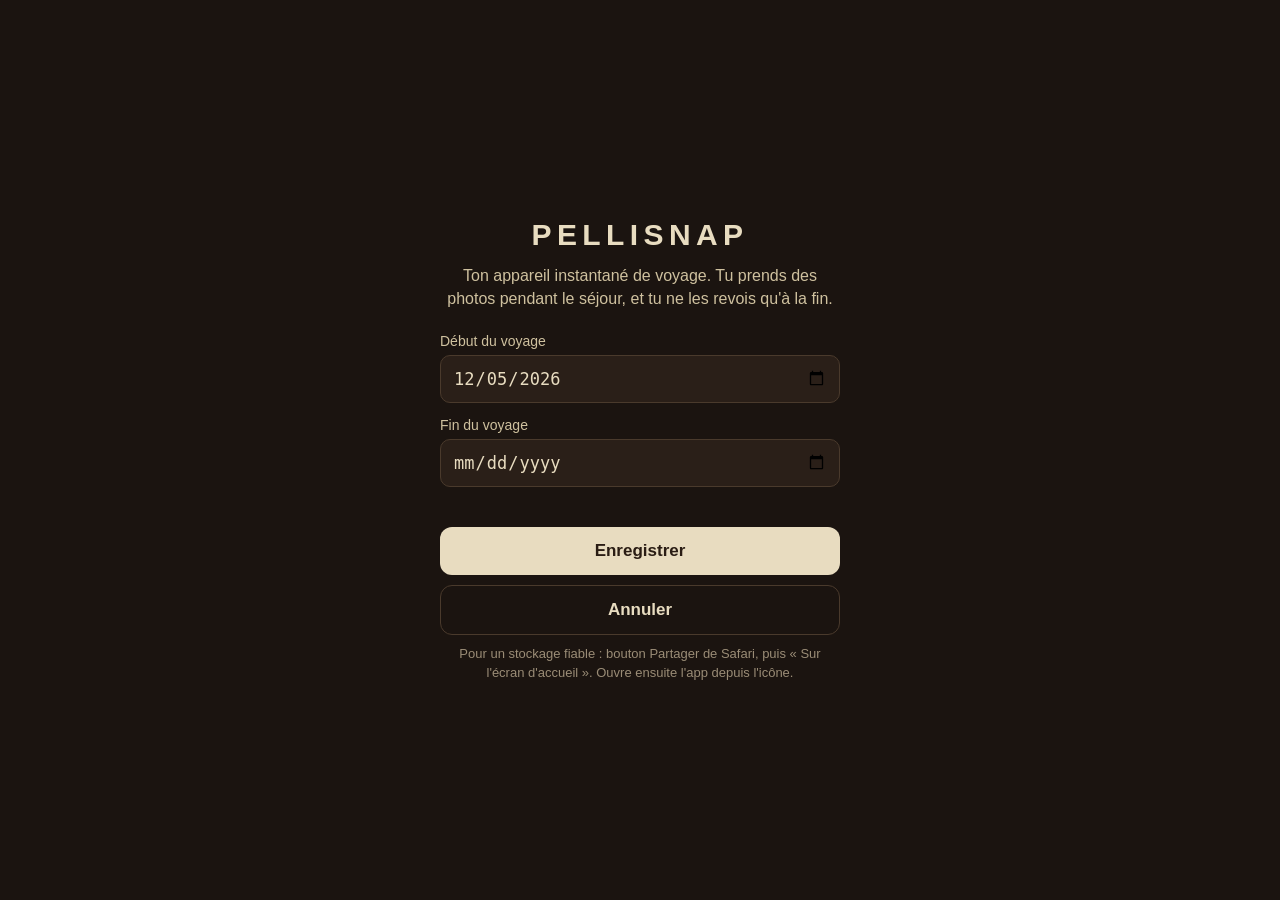
<file: index.html>
<!doctype html>
<html lang="fr">
<head>
<meta charset="utf-8">
<meta name="viewport" content="width=device-width,initial-scale=1,maximum-scale=1,user-scalable=no,viewport-fit=cover">
<meta name="apple-mobile-web-app-capable" content="yes">
<meta name="mobile-web-app-capable" content="yes">
<meta name="apple-mobile-web-app-status-bar-style" content="black-translucent">
<meta name="apple-mobile-web-app-title" content="Pellisnap">
<meta name="theme-color" content="#1b1410">
<link rel="manifest" href="manifest.webmanifest">
<link rel="apple-touch-icon" href="apple-touch-icon.png">
<link rel="icon" href="icon-192.png">
<title>Pellisnap</title>
<link rel="stylesheet" href="style.css">
</head>
<body>
<div id="flash"></div>

<main>

  <!-- Réglage du voyage -->
  <section id="sSetup" hidden>
    <h1>Pellisnap</h1>
    <p class="lead">Ton appareil instantané de voyage. Tu prends des photos pendant le séjour, et tu ne les revois qu'à la fin.</p>
    <label>Début du voyage
      <input type="date" id="dStart">
    </label>
    <label>Fin du voyage
      <input type="date" id="dEnd">
    </label>
    <p id="setupErr" class="err" role="alert"></p>
    <button id="bSave" class="btn">Enregistrer</button>
    <button id="bCancelSetup" class="btn ghost" hidden>Annuler</button>
    <p id="installHint" class="hint" hidden>Pour un stockage fiable : bouton Partager de Safari, puis « Sur l'écran d'accueil ». Ouvre ensuite l'app depuis l'icône.</p>
  </section>

  <!-- Avant le voyage -->
  <section id="sWait" hidden>
    <h1>Pellisnap</h1>
    <p class="lead" id="waitText"></p>
    <button id="bEditWait" class="btn ghost">Modifier les dates</button>
    <p id="installHint2" class="hint" hidden>Pense à installer l'app sur l'écran d'accueil (Partager, puis « Sur l'écran d'accueil »).</p>
  </section>

  <!-- Appareil photo -->
  <section id="sCam" hidden>
    <div class="body">
      <div class="top">
        <span class="brand">PELLISNAP</span>
        <span id="cnt" class="cnt">0</span>
      </div>
      <div id="vf" class="vf port">
        <video id="video" playsinline muted autoplay></video>
        <div id="camMsg" class="cammsg" hidden></div>
      </div>
      <div class="slot"><div id="eject" class="eject"></div></div>
      <div id="filters" class="filters"></div>
      <div class="row">
        <button id="bFlash" class="flashbtn" aria-pressed="false">Flash : non</button>
        <button id="bShoot" class="shoot" aria-label="Déclencher"></button>
        <button id="bSelfie" class="flashbtn" aria-pressed="false">Selfie : non</button>
      </div>
      <p id="camInfo" class="hint"></p>
      <button id="bBackup" class="btn ghost small">Sauvegarde de secours</button>
      <div id="backup" class="box" hidden>
        <p class="hint">Enregistre un ZIP dans Fichiers (idéalement iCloud Drive). Les photos ne s'affichent pas. Chaque bouton se prépare au premier appui, puis s'active au second.</p>
        <div id="backupBatches"></div>
      </div>
      <button id="bEdit" class="link">Dates du voyage</button>
    </div>
  </section>

  <!-- Galerie (après le voyage) -->
  <section id="sGal" hidden>
    <h2>Ta pellicule est développée</h2>
    <p id="galInfo" class="lead"></p>
    <div class="box">
      <h3>Enregistrer les photos</h3>
      <p class="hint">« Photos » ouvre la feuille de partage : choisis « Enregistrer N images » pour les mettre dans l'app Photos. « ZIP » sert pour Fichiers ou un ordinateur. Chaque bouton se prépare au premier appui, puis s'active au second.</p>
      <div id="batches"></div>
    </div>
    <div id="grid" class="grid"></div>
    <button id="bMore" class="btn ghost" hidden>Voir plus</button>
    <button id="bWipe" class="link danger">Tout supprimer de l'app</button>
    <div id="viewer" hidden><img id="viewImg" alt=""></div>
  </section>

</main>

<script src="app.js"></script>
</body>
</html>
</file>
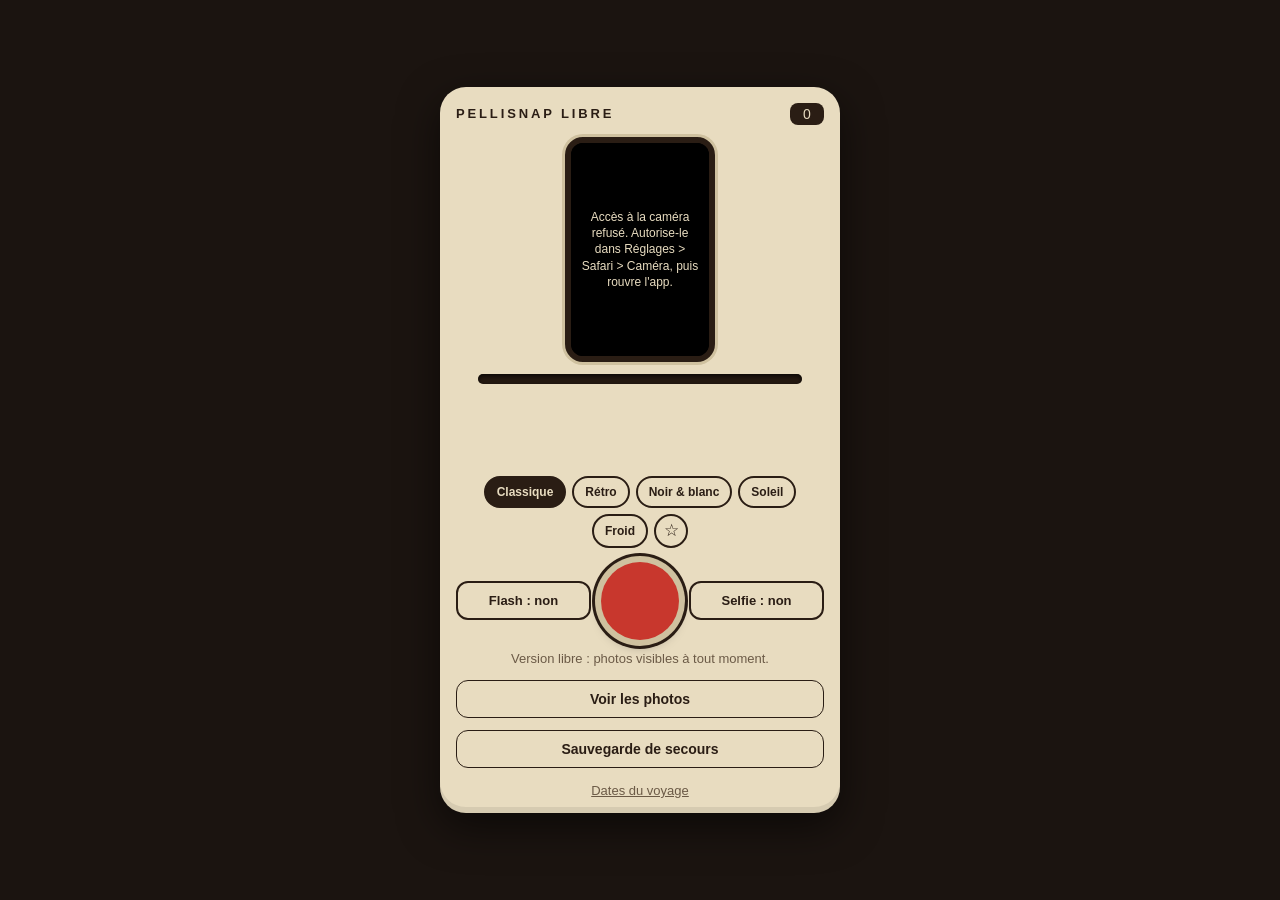
<file: libre/index.html>
<!doctype html>
<html lang="fr">
<head>
<meta charset="utf-8">
<meta name="viewport" content="width=device-width,initial-scale=1,maximum-scale=1,user-scalable=no,viewport-fit=cover">
<meta name="apple-mobile-web-app-capable" content="yes">
<meta name="mobile-web-app-capable" content="yes">
<meta name="apple-mobile-web-app-status-bar-style" content="black-translucent">
<meta name="apple-mobile-web-app-title" content="Pellisnap Libre">
<meta name="theme-color" content="#1b1410">
<link rel="manifest" href="manifest.webmanifest">
<link rel="apple-touch-icon" href="../apple-touch-icon.png">
<link rel="icon" href="../icon-192.png">
<title>Pellisnap Libre</title>
<link rel="stylesheet" href="style.css">
</head>
<body>
<div id="flash"></div>

<main>

  <!-- Réglage du voyage -->
  <section id="sSetup" hidden>
    <h1>Pellisnap</h1>
    <p class="lead">Ton appareil instantané de voyage. Tu prends des photos pendant le séjour, et tu ne les revois qu'à la fin.</p>
    <label>Début du voyage
      <input type="date" id="dStart">
    </label>
    <label>Fin du voyage
      <input type="date" id="dEnd">
    </label>
    <p id="setupErr" class="err" role="alert"></p>
    <button id="bSave" class="btn">Enregistrer</button>
    <button id="bCancelSetup" class="btn ghost" hidden>Annuler</button>
    <p id="installHint" class="hint" hidden>Pour un stockage fiable : bouton Partager de Safari, puis « Sur l'écran d'accueil ». Ouvre ensuite l'app depuis l'icône.</p>
  </section>

  <!-- Avant le voyage -->
  <section id="sWait" hidden>
    <h1>Pellisnap</h1>
    <p class="lead" id="waitText"></p>
    <button id="bEditWait" class="btn ghost">Modifier les dates</button>
    <p id="installHint2" class="hint" hidden>Pense à installer l'app sur l'écran d'accueil (Partager, puis « Sur l'écran d'accueil »).</p>
  </section>

  <!-- Appareil photo -->
  <section id="sCam" hidden>
    <div class="body">
      <div class="top">
        <span class="brand">PELLISNAP LIBRE</span>
        <span id="cnt" class="cnt">0</span>
      </div>
      <div id="vf" class="vf port">
        <video id="video" playsinline muted autoplay></video>
        <div id="camMsg" class="cammsg" hidden></div>
      </div>
      <div class="slot"><div id="eject" class="eject"></div></div>
      <div id="filters" class="filters"></div>
      <div class="row">
        <button id="bFlash" class="flashbtn" aria-pressed="false">Flash : non</button>
        <button id="bShoot" class="shoot" aria-label="Déclencher"></button>
        <button id="bSelfie" class="flashbtn" aria-pressed="false">Selfie : non</button>
      </div>
      <p id="camInfo" class="hint"></p>
      <button id="bGal" class="btn ghost small">Voir les photos</button>
      <button id="bBackup" class="btn ghost small">Sauvegarde de secours</button>
      <div id="backup" class="box" hidden>
        <p class="hint">Enregistre un ZIP dans Fichiers (idéalement iCloud Drive). Les photos ne s'affichent pas. Chaque bouton se prépare au premier appui, puis s'active au second.</p>
        <div id="backupBatches"></div>
      </div>
      <button id="bEdit" class="link" hidden>Dates du voyage</button>
    </div>
  </section>

  <!-- Galerie (après le voyage) -->
  <section id="sGal" hidden>
    <button id="bBack" class="btn ghost">Retour à l'appareil</button>
    <h2>Tes photos</h2>
    <p id="galInfo" class="lead"></p>
    <div class="box">
      <h3>Enregistrer les photos</h3>
      <p class="hint">« Photos » ouvre la feuille de partage : choisis « Enregistrer N images » pour les mettre dans l'app Photos. « ZIP » sert pour Fichiers ou un ordinateur. Chaque bouton se prépare au premier appui, puis s'active au second.</p>
      <div id="batches"></div>
    </div>
    <div id="grid" class="grid"></div>
    <button id="bMore" class="btn ghost" hidden>Voir plus</button>
    <button id="bWipe" class="link danger">Tout supprimer de l'app</button>
    <div id="viewer" hidden><img id="viewImg" alt=""></div>
  </section>

</main>

<script src="app.js"></script>
</body>
</html>
</file>
<file: style.css>
:root{
  --bg:#1b1410;
  --cream:#e8dcc0;
  --cream-dark:#cfc19f;
  --ink:#2a1d14;
  --red:#c8372d;
  --red-dark:#8f2219;
  --muted:#9a8c76;
}
*{box-sizing:border-box;-webkit-tap-highlight-color:transparent}
html,body{margin:0;height:100%;background:var(--bg);color:var(--cream);
  font-family:-apple-system,BlinkMacSystemFont,"Helvetica Neue",Arial,sans-serif;
  touch-action:manipulation;-webkit-user-select:none;user-select:none;
  -webkit-touch-callout:none;overscroll-behavior:none}
main{min-height:100%;display:flex;flex-direction:column;align-items:center;justify-content:center;
  padding:calc(env(safe-area-inset-top) + 20px) 18px calc(env(safe-area-inset-bottom) + 20px)}
section{width:100%;max-width:400px}
section[hidden]{display:none}

h1{font-size:30px;letter-spacing:.18em;text-transform:uppercase;margin:0 0 12px;text-align:center}
h2{font-size:22px;margin:0 0 8px;text-align:center}
h3{font-size:16px;margin:0 0 6px}
.lead{color:var(--cream-dark);line-height:1.45;text-align:center;margin:0 0 22px}
.hint{color:var(--muted);font-size:13px;line-height:1.4;margin:10px 0 0;text-align:center}
.err{color:#ff8a7a;min-height:1.2em;margin:6px 0;text-align:center;font-size:14px}

label{display:block;font-size:14px;color:var(--cream-dark);margin-bottom:14px}
input[type=date]{display:block;width:100%;margin-top:6px;padding:12px;font-size:17px;
  background:#2a1f18;color:var(--cream);border:1px solid #4a3a2c;border-radius:10px;
  -webkit-appearance:none;appearance:none;min-height:46px}

.btn{display:block;width:100%;padding:14px;font-size:17px;font-weight:600;border:0;border-radius:12px;
  background:var(--cream);color:var(--ink);margin-top:10px}
.btn.ghost{background:transparent;color:var(--cream);border:1px solid #4a3a2c}
.btn:disabled{opacity:.5}
.link{display:block;margin:14px auto 0;background:none;border:0;color:var(--muted);font-size:13px;text-decoration:underline}
.link.danger{color:#c97a6e;margin-top:26px}

/* Appareil */
.body{background:var(--cream);color:var(--ink);border-radius:26px;padding:16px 16px 14px;
  box-shadow:0 14px 40px rgba(0,0,0,.55),inset 0 -6px 0 rgba(0,0,0,.08);position:relative}
.top{display:flex;justify-content:space-between;align-items:center;margin-bottom:12px}
.brand{font-weight:800;letter-spacing:.22em;font-size:13px}
.cnt{font-variant-numeric:tabular-nums;background:var(--ink);color:var(--cream);
  border-radius:8px;padding:3px 9px;font-size:14px;min-width:34px;text-align:center}

.vf{width:min(38vw,150px);aspect-ratio:2/3;margin:0 auto;border-radius:18px;overflow:hidden;position:relative;
  background:#000;border:6px solid #2a1d14;box-shadow:0 0 0 3px var(--cream-dark),inset 0 0 18px rgba(0,0,0,.8)}
.vf.land{width:min(60vw,230px);aspect-ratio:3/2}
.vf.selfie video{transform:scaleX(-1)}
.vf video{width:100%;height:100%;object-fit:cover;display:block;pointer-events:none;
  transition:filter .2s}
.cammsg{position:absolute;inset:0;display:flex;align-items:center;justify-content:center;text-align:center;
  padding:10px;font-size:12px;line-height:1.35;color:var(--cream);background:#000}
.cammsg[hidden]{display:none}

.slot{height:10px;margin:12px 22px 0;background:#241911;border-radius:6px;position:relative;
  box-shadow:inset 0 2px 4px rgba(0,0,0,.7)}
.eject{position:absolute;left:50%;top:6px;width:64px;height:76px;margin-left:-32px;background:#f4efe3;
  border-radius:3px;box-shadow:0 4px 10px rgba(0,0,0,.4);opacity:0;transform:translateY(-70px);z-index:2;
  pointer-events:none}
.eject::after{content:"";position:absolute;left:6px;right:6px;top:6px;height:50px;background:#4b463c;border-radius:2px}
.eject.go{animation:eject 1.6s ease-out forwards}
@keyframes eject{
  0%{opacity:1;transform:translateY(-70px)}
  45%{opacity:1;transform:translateY(0)}
  80%{opacity:1;transform:translateY(0)}
  100%{opacity:0;transform:translateY(8px)}
}

.filters{display:flex;gap:6px;justify-content:center;flex-wrap:wrap;margin:92px 0 14px}
.fbtn{border:2px solid var(--ink);background:transparent;color:var(--ink);border-radius:999px;
  padding:7px 11px;font-size:12px;font-weight:700}
.fbtn.on{background:var(--ink);color:var(--cream)}

.favbtn{border:2px solid var(--ink);background:transparent;color:var(--ink);border-radius:999px;
  width:34px;height:34px;font-size:17px;line-height:1;padding:0}
.favbtn.on{background:#f7d94c;border-color:#7a6410}
#bSelfie[aria-pressed=true]{background:#9fd0c8;border-color:#2f5d55}
.row{display:flex;align-items:center;justify-content:space-between;gap:10px}
.row>*{flex:1}
.flashbtn{border:2px solid var(--ink);background:transparent;color:var(--ink);border-radius:12px;
  padding:10px 6px;font-size:13px;font-weight:700}
.flashbtn[aria-pressed=true]{background:#f7d94c;border-color:#7a6410}
.shoot{flex:0 0 78px;width:78px;height:78px;border-radius:50%;border:0;background:var(--red);
  box-shadow:0 0 0 6px var(--cream-dark),0 0 0 9px var(--ink),0 6px 12px rgba(0,0,0,.35);
  margin:0 auto}
.shoot:active{background:var(--red-dark);transform:scale(.96)}
.shoot:disabled{opacity:.6}
.body .hint{color:#6b5a46;white-space:pre-line}
.body .box{margin:12px 0 0;background:#251b14}
.body .box .hint{color:var(--muted);white-space:normal}
.btn.small{padding:10px;font-size:14px;margin-top:12px;color:var(--ink);border-color:var(--ink)}
.body .link{color:#6b5a46}

#flash{position:fixed;inset:0;background:#fff;opacity:0;pointer-events:none;z-index:50}
#flash.on{opacity:1;transition:none}
#flash.off{opacity:0;transition:opacity .35s ease-out}

/* Galerie */
.box{background:#251b14;border:1px solid #3d2f23;border-radius:14px;padding:14px;margin:0 0 16px}
.batch{display:flex;align-items:center;gap:8px;margin-top:10px;font-size:13px}
.batch span{flex:1;color:var(--cream-dark)}
.batch button{border:1px solid #6b5a46;background:transparent;color:var(--cream);border-radius:8px;
  padding:8px 10px;font-size:13px;min-width:92px}
.batch button.ready{background:var(--cream);color:var(--ink);border-color:var(--cream)}
.grid{display:grid;grid-template-columns:repeat(3,1fr);gap:4px}
.grid img{width:100%;aspect-ratio:1;object-fit:cover;display:block;background:#251b14;border-radius:3px}
#viewer{position:fixed;inset:0;background:rgba(0,0,0,.94);z-index:60;display:flex;align-items:center;
  justify-content:center;padding:16px}
#viewer[hidden]{display:none}
#viewer img{max-width:100%;max-height:100%;border-radius:4px;-webkit-touch-callout:default;-webkit-user-select:auto}
</file>
<file: libre/style.css>
:root{
  --bg:#1b1410;
  --cream:#e8dcc0;
  --cream-dark:#cfc19f;
  --ink:#2a1d14;
  --red:#c8372d;
  --red-dark:#8f2219;
  --muted:#9a8c76;
}
*{box-sizing:border-box;-webkit-tap-highlight-color:transparent}
html,body{margin:0;height:100%;background:var(--bg);color:var(--cream);
  font-family:-apple-system,BlinkMacSystemFont,"Helvetica Neue",Arial,sans-serif;
  touch-action:manipulation;-webkit-user-select:none;user-select:none;
  -webkit-touch-callout:none;overscroll-behavior:none}
main{min-height:100%;display:flex;flex-direction:column;align-items:center;justify-content:center;
  padding:calc(env(safe-area-inset-top) + 20px) 18px calc(env(safe-area-inset-bottom) + 20px)}
section{width:100%;max-width:400px}
section[hidden]{display:none}

h1{font-size:30px;letter-spacing:.18em;text-transform:uppercase;margin:0 0 12px;text-align:center}
h2{font-size:22px;margin:0 0 8px;text-align:center}
h3{font-size:16px;margin:0 0 6px}
.lead{color:var(--cream-dark);line-height:1.45;text-align:center;margin:0 0 22px}
.hint{color:var(--muted);font-size:13px;line-height:1.4;margin:10px 0 0;text-align:center}
.err{color:#ff8a7a;min-height:1.2em;margin:6px 0;text-align:center;font-size:14px}

label{display:block;font-size:14px;color:var(--cream-dark);margin-bottom:14px}
input[type=date]{display:block;width:100%;margin-top:6px;padding:12px;font-size:17px;
  background:#2a1f18;color:var(--cream);border:1px solid #4a3a2c;border-radius:10px;
  -webkit-appearance:none;appearance:none;min-height:46px}

.btn{display:block;width:100%;padding:14px;font-size:17px;font-weight:600;border:0;border-radius:12px;
  background:var(--cream);color:var(--ink);margin-top:10px}
.btn.ghost{background:transparent;color:var(--cream);border:1px solid #4a3a2c}
.btn:disabled{opacity:.5}
.link{display:block;margin:14px auto 0;background:none;border:0;color:var(--muted);font-size:13px;text-decoration:underline}
.link.danger{color:#c97a6e;margin-top:26px}

/* Appareil */
.body{background:var(--cream);color:var(--ink);border-radius:26px;padding:16px 16px 14px;
  box-shadow:0 14px 40px rgba(0,0,0,.55),inset 0 -6px 0 rgba(0,0,0,.08);position:relative}
.top{display:flex;justify-content:space-between;align-items:center;margin-bottom:12px}
.brand{font-weight:800;letter-spacing:.22em;font-size:13px}
.cnt{font-variant-numeric:tabular-nums;background:var(--ink);color:var(--cream);
  border-radius:8px;padding:3px 9px;font-size:14px;min-width:34px;text-align:center}

.vf{width:min(38vw,150px);aspect-ratio:2/3;margin:0 auto;border-radius:18px;overflow:hidden;position:relative;
  background:#000;border:6px solid #2a1d14;box-shadow:0 0 0 3px var(--cream-dark),inset 0 0 18px rgba(0,0,0,.8)}
.vf.land{width:min(60vw,230px);aspect-ratio:3/2}
.vf.selfie video{transform:scaleX(-1)}
.vf video{width:100%;height:100%;object-fit:cover;display:block;pointer-events:none;
  transition:filter .2s}
.cammsg{position:absolute;inset:0;display:flex;align-items:center;justify-content:center;text-align:center;
  padding:10px;font-size:12px;line-height:1.35;color:var(--cream);background:#000}
.cammsg[hidden]{display:none}

.slot{height:10px;margin:12px 22px 0;background:#241911;border-radius:6px;position:relative;
  box-shadow:inset 0 2px 4px rgba(0,0,0,.7)}
.eject{position:absolute;left:50%;top:6px;width:64px;height:76px;margin-left:-32px;background:#f4efe3;
  border-radius:3px;box-shadow:0 4px 10px rgba(0,0,0,.4);opacity:0;transform:translateY(-70px);z-index:2;
  pointer-events:none}
.eject::after{content:"";position:absolute;left:6px;right:6px;top:6px;height:50px;background:#4b463c;border-radius:2px}
.eject.go{animation:eject 1.6s ease-out forwards}
@keyframes eject{
  0%{opacity:1;transform:translateY(-70px)}
  45%{opacity:1;transform:translateY(0)}
  80%{opacity:1;transform:translateY(0)}
  100%{opacity:0;transform:translateY(8px)}
}

.filters{display:flex;gap:6px;justify-content:center;flex-wrap:wrap;margin:92px 0 14px}
.fbtn{border:2px solid var(--ink);background:transparent;color:var(--ink);border-radius:999px;
  padding:7px 11px;font-size:12px;font-weight:700}
.fbtn.on{background:var(--ink);color:var(--cream)}

.favbtn{border:2px solid var(--ink);background:transparent;color:var(--ink);border-radius:999px;
  width:34px;height:34px;font-size:17px;line-height:1;padding:0}
.favbtn.on{background:#f7d94c;border-color:#7a6410}
#bSelfie[aria-pressed=true]{background:#9fd0c8;border-color:#2f5d55}
.row{display:flex;align-items:center;justify-content:space-between;gap:10px}
.row>*{flex:1}
.flashbtn{border:2px solid var(--ink);background:transparent;color:var(--ink);border-radius:12px;
  padding:10px 6px;font-size:13px;font-weight:700}
.flashbtn[aria-pressed=true]{background:#f7d94c;border-color:#7a6410}
.shoot{flex:0 0 78px;width:78px;height:78px;border-radius:50%;border:0;background:var(--red);
  box-shadow:0 0 0 6px var(--cream-dark),0 0 0 9px var(--ink),0 6px 12px rgba(0,0,0,.35);
  margin:0 auto}
.shoot:active{background:var(--red-dark);transform:scale(.96)}
.shoot:disabled{opacity:.6}
.body .hint{color:#6b5a46;white-space:pre-line}
.body .box{margin:12px 0 0;background:#251b14}
.body .box .hint{color:var(--muted);white-space:normal}
.btn.small{padding:10px;font-size:14px;margin-top:12px;color:var(--ink);border-color:var(--ink)}
.body .link{color:#6b5a46}

#flash{position:fixed;inset:0;background:#fff;opacity:0;pointer-events:none;z-index:50}
#flash.on{opacity:1;transition:none}
#flash.off{opacity:0;transition:opacity .35s ease-out}

/* Galerie */
.box{background:#251b14;border:1px solid #3d2f23;border-radius:14px;padding:14px;margin:0 0 16px}
.batch{display:flex;align-items:center;gap:8px;margin-top:10px;font-size:13px}
.batch span{flex:1;color:var(--cream-dark)}
.batch button{border:1px solid #6b5a46;background:transparent;color:var(--cream);border-radius:8px;
  padding:8px 10px;font-size:13px;min-width:92px}
.batch button.ready{background:var(--cream);color:var(--ink);border-color:var(--cream)}
.grid{display:grid;grid-template-columns:repeat(3,1fr);gap:4px}
.grid img{width:100%;aspect-ratio:1;object-fit:cover;display:block;background:#251b14;border-radius:3px}
#viewer{position:fixed;inset:0;background:rgba(0,0,0,.94);z-index:60;display:flex;align-items:center;
  justify-content:center;padding:16px}
#viewer[hidden]{display:none}
#viewer img{max-width:100%;max-height:100%;border-radius:4px;-webkit-touch-callout:default;-webkit-user-select:auto}
</file>
